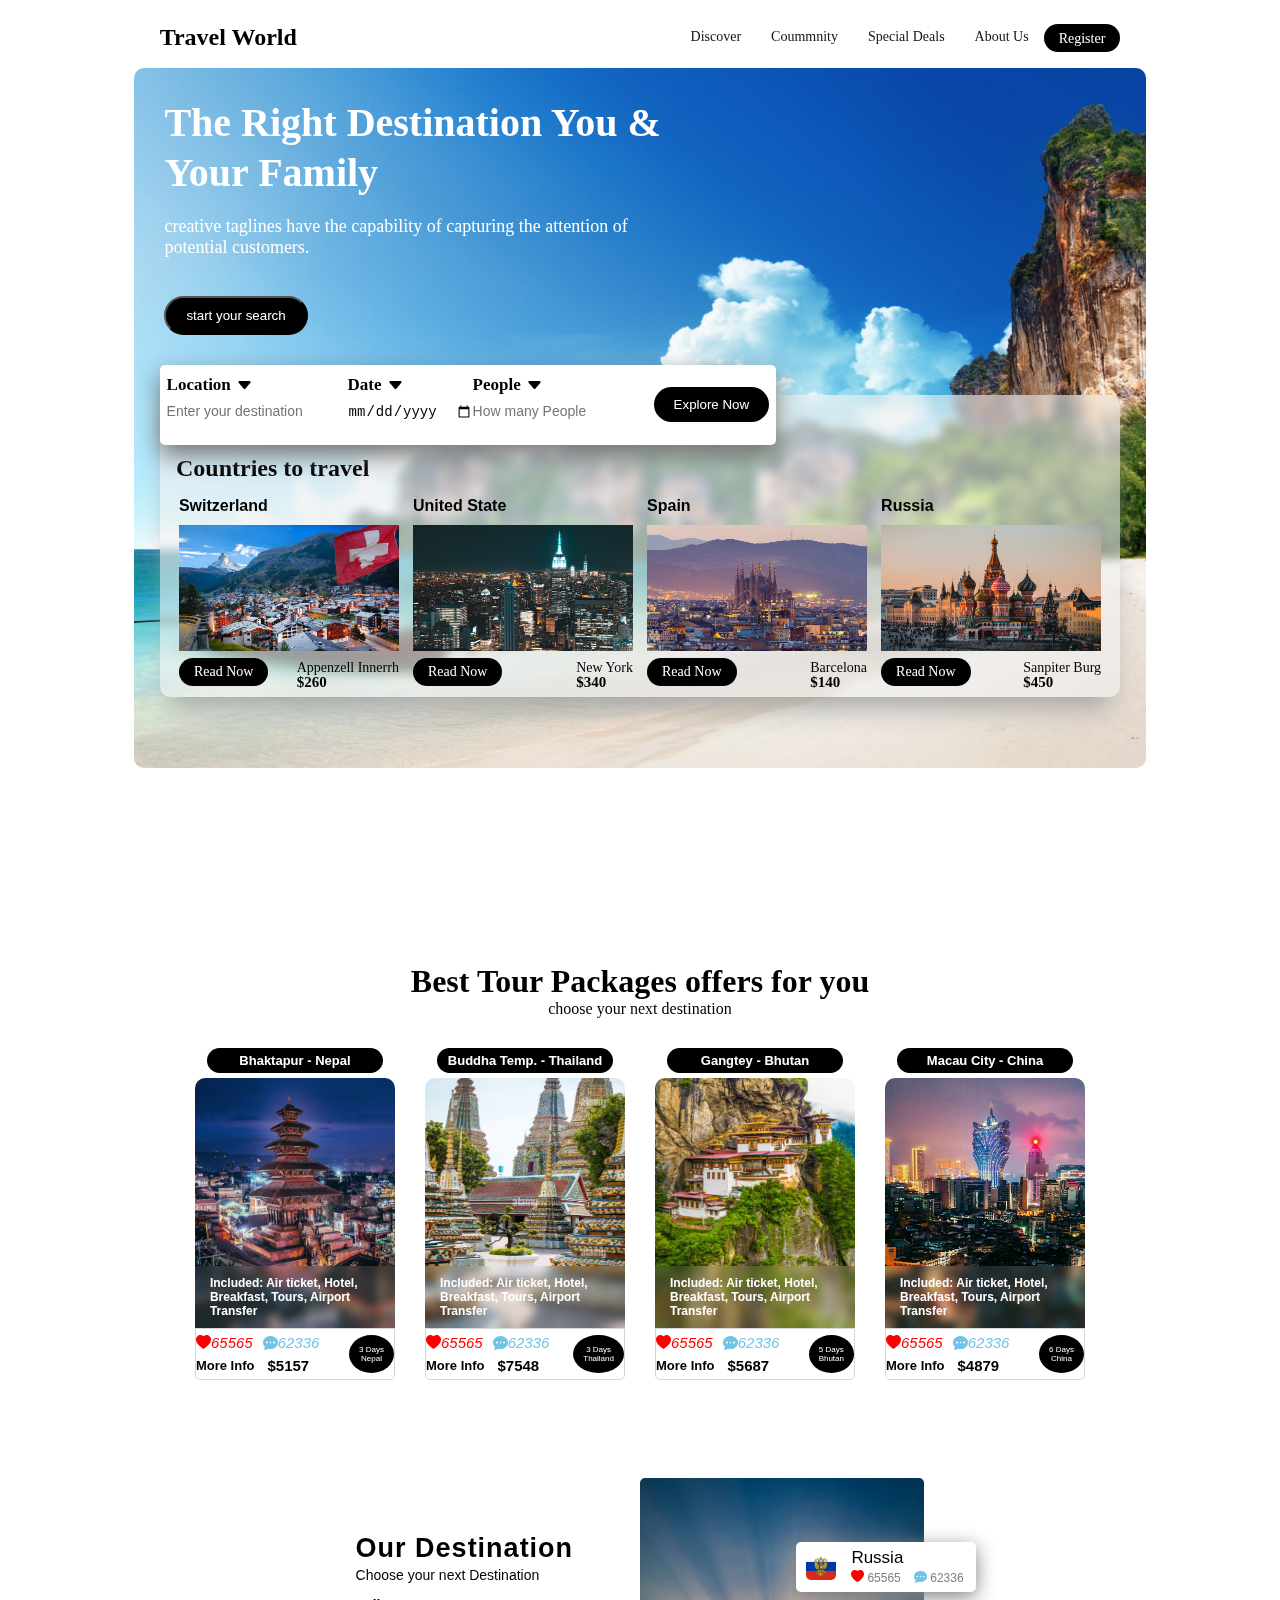
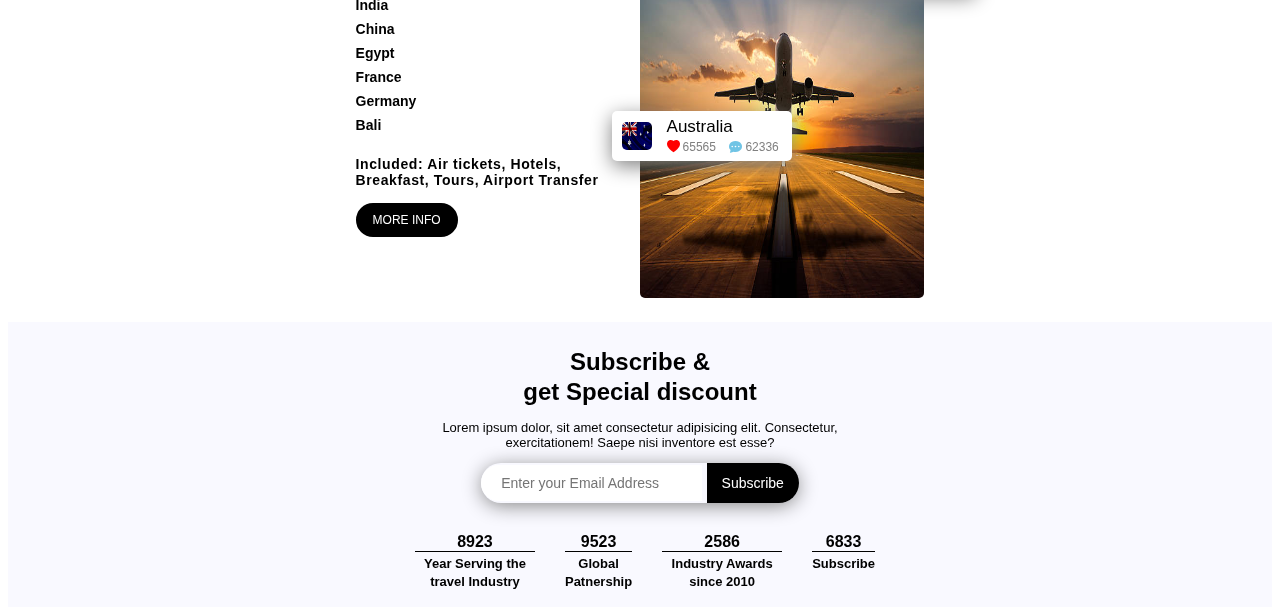
<file: index.html>
<!DOCTYPE html>
<html lang="en">
<head>
    <meta charset="UTF-8">
    <meta name="viewport" content="width=device-width, initial-scale=1.0">
    <title>Travel World</title>
    <link rel="stylesheet" href="https://cdn.jsdelivr.net/npm/bootstrap-icons@1.11.3/font/bootstrap-icons.min.css">
    <link rel="stylesheet" href="style.css">
    <link rel="stylesheet" href="media.css">
</head>
<body>
    <header>

        <nav>

        <h2> Travel World </h2>

        <ul id="menu_box">
            <li><a href="#">Discover</a></li>
            <li><a href="#">Coummnity</a></li>
            <li><a href="#">Special Deals</a></li>
            <li><a href="#">About Us</a></li>
            <li><a href="#">Register</a></li>
        </ul>

        <i class="bi bi-three-dots"></i>
    </nav>

    <div class="content">
       <div class="cont_box">
          <h1>The Right Destination You & Your Family</h1> 
          <p>creative taglines have the capability of capturing the attention of potential customers.</p>
          <button> start your search</button>
       </div>

       <div class="trip_box">
        
        <div class="search_box">

            <div class="card">
                <h4>Location <i class="bi bi-caret-down-fill"></i></h4>
                <input type="text" placeholder="Enter your destination" >
            </div>
            <div class="card">
                <h4> Date <i class="bi bi-caret-down-fill"></i></h4>
                <input type="date">
            </div>
            <div class="card">
                <h4> People <i class="bi bi-caret-down-fill"></i></h4>
                <input type="number" placeholder="How many People">
            </div>
            <input type="button" value="Explore Now">
        </div>

        <div class="travel_box">
            <h2> Countries to travel</h2>
            <div class="cards">
                <div class="card">
                    <h3>Switzerland</h3>
                    <img src="switzerland.jpg" alt="">
                    <div class="city_btn">
                        <a href="">Read Now</a>
                        <h5>Appenzell Innerrh<br> <span>$260</span></h5>
                    </div>
                </div>
                <div class="card">
                    <h3>United State</h3>
                    <img src="US.jpg" alt="">
                    <div class="city_btn">
                        <a href="">Read Now</a>
                        <h5>New York<br> <span>$340</span></h5>
                        </div>
                </div>
                <div class="card">
                    <h3>Spain</h3>
                    <img src="Spain.jpg" alt="">
                    <div class="city_btn">
                        <a href="">Read Now</a>
                        <h5>Barcelona<br> <span>$140</span></h5>
                        </div>
                </div>
                <div class="card">
                    <h3>Russia</h3>
                    <img src="Russia.jpg" alt="">
                    <div class="city_btn">
                        <a href="">Read Now</a>
                        <h5>Sanpiter Burg<br> <span>$450</span></h5>
                        </div>
                </div>
            </div>
        </div>
        </div>

    </div>

    

    </header>

    <div class="offers">

        <h1>Best Tour Packages offers for you</h1>
        <p>choose your next destination</p>
        <div class="cards">
            <div class="card">
                <h3>Bhaktapur - Nepal</h3>
                <div class="img_txt">
                    <img src="bhaktapur nepal.jpg" alt="">
                    <h4>Included: Air ticket, Hotel, Breakfast, Tours, Airport Transfer</h4>
                </div>
                <div class="cont_box">
                    <div class="price">
                        <div class="heart_chat">
                            <i class="bi bi-heart-fill"><span>65565</span></i>
                            <i class="bi bi-chat-dots-fill"><span>62336</span></i>
                        </div>
                        <div class="info_price">
                            <a href="">More Info</a>
                            <h4>$5157</h4>
                        </div>
                    </div>
                    <div class="days">3 Days <br> Nepal </div>
                </div>
            </div>
            
            <div class="card">
                <h3> Buddha Temp. - Thailand</h3>
                <div class="img_txt">
                    <img src="buddha temple thailand.jpg" alt="">
                    <h4>Included: Air ticket, Hotel, Breakfast, Tours, Airport Transfer</h4>
                </div>
                <div class="cont_box">
                    <div class="price">
                        <div class="heart_chat">
                            <i class="bi bi-heart-fill"><span>65565</span></i>
                            <i class="bi bi-chat-dots-fill"><span>62336</span></i>
                        </div>
                        <div class="info_price">
                            <a href="">More Info</a>
                            <h4>$7548</h4>
                        </div>
                    </div>
                    <div class="days">3 Days <br> Thailand </div>
                </div>
            </div>

            <div class="card">
                <h3> Gangtey - Bhutan</h3>
                <div class="img_txt">
                    <img src="gangtey bhutan.jpg" alt="">
                    <h4>Included: Air ticket, Hotel, Breakfast, Tours, Airport Transfer</h4>
                </div>
                <div class="cont_box">
                    <div class="price">
                        <div class="heart_chat">
                            <i class="bi bi-heart-fill"><span>65565</span></i>
                            <i class="bi bi-chat-dots-fill"><span>62336</span></i>
                        </div>
                        <div class="info_price">
                            <a href="">More Info</a>
                            <h4>$5687</h4>
                        </div>
                    </div>
                    <div class="days">5 Days <br> Bhutan </div>
                </div>
            </div>

            <div class="card">
                <h3> Macau City - China</h3>
                <div class="img_txt">
                    <img src="macau city china.jpg" alt="">
                    <h4>Included: Air ticket, Hotel, Breakfast, Tours, Airport Transfer</h4>
                </div>
                <div class="cont_box">
                    <div class="price">
                        <div class="heart_chat">
                            <i class="bi bi-heart-fill"><span>65565</span></i>
                            <i class="bi bi-chat-dots-fill"><span>62336</span></i>
                        </div>
                        <div class="info_price">
                            <a href="">More Info</a>
                            <h4>$4879</h4>
                        </div>
                    </div>
                    <div class="days">6 Days <br> China </div>
                </div>
            </div>

        </div>
    </div>

    <div class="destination">

        <div class="des_box">
            <h4>Our Destination</h4>
            <p>Choose your next Destination</p>
            <li>India</li>
            <li>China</li>
            <li>Egypt</li>
            <li>France</li>
            <li>Germany</li>
            <li>Bali</li>
            <h6>Included: Air tickets, Hotels, Breakfast, Tours, Airport Transfer </h6>
            <button>MORE INFO</button>   
        </div>
        <div class="img_box">
            <img src="plane.jpg" alt="">
            <div class="msg">
                <img src="russiaflag.jpg" alt="">
                <div class="cont">
                <h4>Russia</h4>
                <div class="icon">
                    <i class="bi bi-heart-fill"><span>65565</span></i>
                    <i class="bi bi-chat-dots-fill"><span>62336</span></i>
                 </div>
              </div>
            </div>

            <div class="msg">
                <img src="australiaflag.jpg" alt="">
                <div class="cont">
                <h4>Australia</h4>
                <div class="icon">
                    <i class="bi bi-heart-fill"><span>65565</span></i>
                    <i class="bi bi-chat-dots-fill"><span>62336</span></i>
                 </div>
              </div>
            </div>

        </div>

    </div>


    <footer>

        <h2> Subscribe & <br> get Special discount </h2>
        <p> Lorem ipsum dolor, sit amet consectetur adipisicing elit. Consectetur, exercitationem! Saepe nisi inventore est esse?</p>
        <div class="input">
            <input type="text" placeholder="Enter your Email Address">
            <button> Subscribe </button>
        </div>
        <ul>
            <li>8923 <br> <h6>Year Serving the travel Industry</h6></li>
            <li>9523 <br> <h6>Global <br> Patnership</h6></li>
            <li>2586 <br> <h6> Industry Awards since 2010</h6></li>
            <li>6833 <br> <h6> Subscribe</h6></li>
        </ul>
    </footer>

    <script src="script.js">
        
    </script>
</body>
</html>
</file>
<file: style.css>
@import url('https://fonts.googleapis.com/css2?family=Poppins:ital,wght@0,100;0,200;0,300;0,400;0,500;0,600;0,700;0,800;0,900;1,100;1,200;1,300;1,400;1,500;1,600;1,700;1,800;1,900&display=swap')

body{
    font-family: Arial, Helvetica, sans-serif;
}

header{width: 80%;
    height: 95vh;
    border: 0px solid #000;
    margin: auto;
}

header nav{
    width: 95%;
    height: 7%;
    border: 0px solid #000;
    margin: auto;
    display: flex;
    align-items: center;
    justify-content: space-between;
}

header nav ul{
    list-style: none;
    display: flex;
}

header nav ul li{

    padding: 3px 15px;
}

header nav ul li:nth-last-child(1){
    background: #000;
    border-radius: 20px;
    padding: 5px 15px;
}

header nav ul li:nth-last-child(1) a{
    color: #fff;
}

header nav ul a{
    text-decoration: none;
    color: #121213;
    font-size: 14px;
}

header nav .bi-three-dots{
    display: none;
}

header .content{
    position: relative;
    width: 100%;
    height: 93%;
    border: 0px solid #000;
}

header .content::before {
    content: '';
    position: absolute;
    width: 100%;
    height: 88%;
    /*border: 1px solid #000;*/
    background: url('4.jpg')no-repeat center center/cover;
    border-radius: 10px;
    z-index: -1;
}

header .content .cont_box{
    width: 500px;
    height: auto;
    color: #fff;
    padding: 30px;
}

header .content .cont_box h1{
    line-height: 50px;
    font-size: 40px;
    margin: 0;
}

header .content .cont_box p{
    font-size: 18px;
    font-weight: 400;
}

header .content .cont_box button{
    margin-top: 20px;
    padding: 10px 20px;
    border-radius: 20px;
    background-color: #000;
    color: #fff;
    cursor: pointer;
    transition: .3s linear;
}

header .content .cont_box button:hover{
    background-color: rgb(108, 153, 181);
    border: none;
}

header .trip_box {
    position: relative;
    width: 95%;
    height: auto;
    margin: auto;
    /*border: 1px solid #000;*/
}

header .trip_box .search_box{
    position: absolute;
    top: 0;
    left: 0;
    width: 60%;
    height: 60px;
    display: flex;
    align-items: center;
    justify-content: center;
    background: #fff;
    border-radius: 5px;
    box-shadow: 0px 10px 25px rgb(114, 114, 114);
    z-index: 1;
    padding: 10px 20px;
}

header .trip_box .search_box .card{
    width: 200px;
    height: 100%;
    /*border: 1px solid #000;*/
}

header .trip_box .search_box .card h4{
    font-size: 17px;
    margin: 0px;
    font-weight: 700;
}

header .trip_box .search_box .card h4 .bi{
    position: absolute;
    margin: 2px 0px 0px 5px;
    transition: .3s linear;
}

header .trip_box .search_box .card input{
    margin-top: 3px;
    padding: 5px 0px;
    border: none;
    outline: none;
    font-size: 14px;
}

header .trip_box .search_box input[type="button"]{
    background: #000;
    color: #fff;
    border: none;
    outline: none;
    padding: 10px 20px;
    border-radius: 20px;
    transition: .3s linear;
    cursor: pointer;
}

header .trip_box .search_box input[type="button"]:hover{
  background: gray;
}

header .trip_box .travel_box{
    position: relative;
    width: 100%;
    height: auto;
    /*background: #000;*/
    margin: auto;
    top: 30px;
    /*border: 1px solid #000;*/
    border-radius: 10px;
    padding-bottom: 20px;
    box-shadow: 0px 20px 25px -10px rgb(165,165,165);
}

header .trip_box .travel_box::before{
    content: ' ';
    position: absolute;
    width: 100%;
    height: 100%;
    border-radius: 10px;
    background: rgb(241, 241, 241, .6);
    backdrop-filter: blur(5px);
    z-index: -1;
}

header .trip_box .travel_box h2{
    margin: 0;
    padding: 60px 0px 15px 1.7%;
}

header .trip_box .travel_box .cards{
    width: 96%;
    height: auto;
    margin: auto;
    /*border: 1px solid #000;*/
    display: flex;
    align-items: center;
    justify-content: space-between;
}

header .trip_box .travel_box .cards .card{
    width: 220px;
    height: 180px;
    /*border: 1px solid #000;*/
}

header .trip_box .travel_box .cards .card h3{
 margin: 0px 0px 10px 0px;
 display: flex;
 align-items: center;
 font-size: 16px;
 font-family: Arial;
}

header .trip_box .travel_box .cards .card img{
    width: 100%;
    height: 70%;
   }

   header .trip_box .travel_box .cards .card .city_btn{
    display: flex;
    align-items: center;
    justify-content: space-between;
   }
header .trip_box .travel_box .cards .card .city_btn a{
    text-decoration: none;
    background: #000;
    color: #fff;
    border-radius: 20px;
    padding: 6px 15px;
    font-size: 14px;
    transition: .3s linear;
}

header .trip_box .travel_box .cards .card .city_btn a:hover{
    background: gray; 
}

header .trip_box .travel_box .cards .card .city_btn h5{
    font-size: 14px;
    font-weight: 500;
    margin: 0;
    margin-top: 5px;
    line-height: 15px;
}

header .trip_box .travel_box .cards .card .city_btn h5 span{
    font-size: 15px;
    font-weight: 700;
}

.offers{
    width: 60%;
    height: auto;
    /*border: 1px solid #000;*/
    margin: auto;
    margin-top: 100px;
    transition: .5s linear;
}

.offers h1{
    font-weight: 600;
    text-align: center;
    margin: 0%;
}

.offers p{
    font-weight: 500;
    text-align: center;
    margin: 0;
}

.offers .cards{
    margin-top: 20px;
    display: flex;
    align-items: center;
    justify-content: space-between;
    /*border: 1px solid #000;*/
    flex-wrap: wrap;
}

.offers .cards .card{
  position: relative;
  width: 200px;
  height: 350px;
  /*border: 1px solid #000;*/
  margin: 10px;
}

.offers .cards .card h3{
    width: 160px;
    font-size: 13px;
    font-family: Arial, Helvetica, sans-serif;
    padding: 5px 8px;
    background: #000;
    color: #fff;
    border-radius: 20px;
    display: grid;
    place-items: center;
    margin: auto;
}

.offers .cards .card .img_txt{
    position: relative;
    width: 100%;
    height: 250px;
    margin-top: 5px;
}

.offers .cards .card .img_txt img{
    position: relative;
    width: 100%;
    height: 100%;
    border-radius: 10px 10px 0px 0px;
}

.offers .cards .card .img_txt h4{
    position: absolute;
    font-family: Arial, Helvetica, sans-serif;
    font-size: 12px;
    align-items: center;
    padding: 10px 15px;
    bottom: 0px;
    margin: 0px;
    color: #fff;
    z-index: 2;
}

.offers .cards .card .img_txt h4::before{
    content: '';
    position: absolute;
    width: 100%;
    height: 100%;
    background: rgb(255, 255, 255, .1);
    backdrop-filter: blur(5px);
    z-index: -1;
    bottom: 0;
    left: 0;
}

.offers .cards .card .cont_box{
    width: 99%;
    display: flex;
    align-items: center;
    justify-content: space-between;
    border: 1px solid rgb(214, 214, 214);
    padding: 5px 0px;
    border-radius: 0px 0px 5px 5px;
}

.offers .cards .card .cont_box .price .days{
    margin: 0px 8px;
}

.offers .cards .card .cont_box .price .heart_chat{
    display: flex;
    align-items: center;
}

.offers .cards .card .cont_box .price .heart_chat i:nth-child(1){
    color: red;
    font-size: 15px;
    font-family: Arial, Helvetica, sans-serif;
    margin-right: 10px;
}

.offers .cards .card .cont_box .price .heart_chat i:nth-child(2){
    color: rgb(112, 196, 229);
    font-size: 15px;
    font-family: Arial, Helvetica, sans-serif;
    margin-right: 10px;
}

.offers .cards .card .cont_box .price .info_price{
    display: flex;
    align-items: center;
    margin-top: 6px;
}

.offers .cards .card .cont_box .price .info_price a{
   text-decoration: none;
   font-family: Arial, Helvetica, sans-serif;
   color: #000;
   font-size: 13px;
   font-weight: 700;
   transition: .3s linear;
   margin-right: 13px;
}

.offers .cards .card .cont_box .price .info_price a:hover{
    color: grey;
 }

 .offers .cards .card .cont_box .price .info_price h4{
    font-family: Arial, Helvetica, sans-serif;
    font-size: 15px;
    margin: 0px;
 }

 .offers .cards .card .cont_box .days{
    color: #fff;
    background: #000;
    font-size: 8px;
    font-family: Arial, Helvetica, sans-serif;
    border-radius: 50%;
    padding: 10px;
    text-align: center;
    cursor: pointer;
    transition: .3s linear;
 }

 .offers .cards .card .cont_box .days:hover{
    transform: rotate(360deg);
 }

 .destination{
    width: 45%;
    height: auto;
    /*border: 1px solid #000;*/
    margin: auto;
    margin-top: 70px;
    display: flex;
    align-items: center;
    justify-content: center;
 }

 .destination .des_box , .img_box{
    position: relative;
    width: 50%;
    height: auto;
    /*border: 1px solid #000;*/
 }

 .destination .des_box h4{
    margin: 0px;
    font-family: Arial, Helvetica, sans-serif;
    font-size: 27px;
    line-height: 10px;
    letter-spacing: 1px;
 }

 .destination .des_box p{
    font-family: Arial, Helvetica, sans-serif;
    font-size: 14px;
 }

 .destination .des_box li{
    font-family: Arial, Helvetica, sans-serif;
    font-size: 14px;
    font-weight: 600;
    padding: 0px 0px 8px 0px;
    list-style-type: none;
 }

 .destination .des_box h6{
    font-family: Arial, Helvetica, sans-serif;
    font-size: 14px;
    letter-spacing: 0.6px;
    font-weight: 600;
    width: 250px;
    margin: 15px 0px;
 }

 .destination .des_box button{
    font-family: Arial, Helvetica, sans-serif;
    font-size: 12px;
    padding: 8px 15px;
    border-radius: 20px;
    background: #000;
    color: #fff;
    border: 2px solid #000;
    cursor: pointer;
    transition: .3s linear;
 }

 .destination .des_box button:hover{
    background: grey;
    border: 2px solid grey;
 }

 .destination .img_box img{
    width: 100%;
    height: 420px;
    border-radius: 5px;
 }

 .destination .img_box .msg{
    font-family: Arial, Helvetica, sans-serif;
    position: absolute;
    top: 55%;
    left: -10%;
    width: 160px;
    height: 50px;
    background: #fff;
    box-shadow: 0px 5px 20px grey;
    display: flex;
    align-items: center;
    padding: 0px 10px;
    border-radius: 5px;
 }

 .destination .img_box .msg:nth-child(2){
    top: 15%;
    left: 55%;
 }
 .destination .img_box .msg img{
    width: 30px;
    height: 55%;
 }

 .destination .img_box .msg .cont{
    margin-left: 15px;
 }

 .destination .img_box .msg .cont h4{
    margin: 0px;
    font-size: 17px;
    font-weight: 500;
 }

 .destination .img_box .msg .cont .bi:nth-child(1){
    color: red;
    margin-right: 5px;
    font-size: 13px;
 }

 .destination .img_box .msg .cont .bi span{
    font-style: normal;
    margin-left: 3px;
    font-size: 12px;
    color: grey;
 }

 .destination .img_box .msg .cont .bi:nth-child(2){
    color: rgb(112, 196, 229);
    margin-left: 4px;
    font-size: 13px;
 }

footer{
    font-family: Arial, Helvetica, sans-serif;
    width: 100%;
    height: auto;
    background: rgb(249, 249, 255);
    margin-top: 20px;
    display: flex;
    align-items: center;
    justify-content: center;
    flex-direction: column;
}

footer h2{
    text-align: center;
    margin: 0px;
    margin-top: 25px;
    line-height: 30px;
    font-weight: 600;
}

footer p{
    font-size: 13px;
    text-align: center;
    width: 400px;
}

footer .input{
    box-shadow: 0px 3px 20px -1px grey;
    border-radius: 20px;
}

footer .input input{
    padding: 10px 20px;
    border: none;
    outline: none;
    font-size: 14px;
    border-radius: 20px 0px 0px 20px;
}

footer .input button{
    padding: 12px 15px;
    border: none;
    outline: none;
    font-size: 14px;
    border-radius: 00px 20px 20px 0px;
    background: #000;
    color: #fff;
    cursor: pointer;
    transition: .3s linear;
}

footer .input button:hover{
    background: grey;
}

footer ul{
    list-style: none;
    display: flex;
    /*align-items: center;*/
    margin-top: 30px;
}

footer ul li{
    text-align: center;
    margin-right: 30px;
    font-weight: bold;
}

footer ul li h6{
    font-size: 13px;
    font-weight: 600;
    max-width: 120px;
    margin: 0;
    line-height: 18px;
    border-top: 1px solid #000;
    padding-top: 3px;
}
</file>
<file: media.css>
@media  screen and (max-width:1485px) {
    .offers{
        width: 65%;
    }    
}

@media  screen and (max-width:1373px) {
    .offers{
        width: 72%;
    }    
}

@media  screen and (max-width:1250px) {
    header{
        width: 90%;
    }
    .offers{
        width: 82%;
    }
    .destination{
        width: 55%;
    }
}

@media  screen and (max-width:1100px) {
    header{
        width: 95%;
    }
    header .trip_box .search_box{
        width: 70%;
    }
    header .trip_box .travel_box .cards{
        overflow: auto;
    }
    header .trip_box .travel_box .cards .card{
        min-width: 220px;
        margin-right: 10px;
    }
    .offers{
        width: 95%;
    }
    .destination{
        width: 60%;
    }
}

@media  screen and (max-width:950px) {
    header .trip_box .search_box{
        width: 85%;
    }
    header .trip_box .search_box .card{
        margin-right: 8px;
    }
    .destination{
        width: 75%;
    }
}

@media  screen and (max-width:714px) {
    header{
        width: 100%;
    }
    header nav ul{
        position:absolute;
        width:100px;
        height:auto;
        flex-direction:column;
        background:#fff;
        border-radius:5px;
        box-shadow:0px 0px 10px grey;
        justify-content:center;
        top:-100%;
        right: 30%;
        z-index: 999999999999;
        padding:10px 20px;
        transition: .5s linear;
    }
    /*javascript class*/
    header nav .ul_active{
        top: 0;
    }
    header nav ul li{
        padding: 8px 0px;
        text-align: center;
    }
    header nav .bi-three-dots{
        display: unset;
    }
    header .trip_box .search_box{
        width: 93%;
    }
    .offers{
        width: 75%;
    }
}

@media  screen and (max-width:650px) {
    header .trip_box .search_box .card{
        width: 140px;
    }
    header .trip_box .search_box input [type="button"]{
        position: absolute;
        right: 10px;
        bottom: -43px;
        font-size: 13px;
    }
    .offers{
        width: 85%;
        margin-top: 80px;
    }
    .destination{
        width: 100%;
        flex-direction: column-reverse;
    }
    .destination .des_box, .img_box{
        position: relative;
        width: 55%;
        height: auto;
    }
    .destination .des_box{
        margin-top: 30px;
    }
}

@media  screen and (max-width:541px){
    header .content .cont_box{
        width: 85%;
    }
    header .content .cont_box h1{
        width: 300px;
        font-size: 22px;
    }
    header .content .cont_box p{
        width: 300px;
        font-size: 12px;
    }
    header .trip_box .search_box{
        width: 89%;
    }
    header .trip_box .search_box .card{
        width: 110px;
    }
    header .trip_box .search_box .card input{
        width: 100%;
    }
    .offers h1{
        font-size: 22px;
    }
    .offers p{
        font-size: 14px;
    }
    .offers .cards{
        justify-content: center;
    }
    .destination .des_box, .img_box{
        width: 80%;
    }
    footer ul li h6{
        font-size: 8px;
    }
}

@media screen and (max-width:456px){

    header .content .cont_box h1{
        width: 300px;
        font-size: 22px;
        line-height: 30px;
    }
    
    header .trip_box .search_box .card{
        width: 60px;}
    
    header .trip_box .search_box .card h4{
            width: 70px;
            text-align: center;
            }    
            
    header .trip_box .search_box .card input{
            width: 80%;
        }

    .offers{
        margin-top: 80px;
    }
    .destination .img_box .msg:nth-child(2){
        left: 50%;
    }
    footer p{
            font-size: 12px;
            width: 300px;
    }
    footer ul li{
        margin-right: 20px;
    }
}

@media screen and (max-width:375px){
    
    .offers{
        margin-top: 15px;
    }
}
</file>
